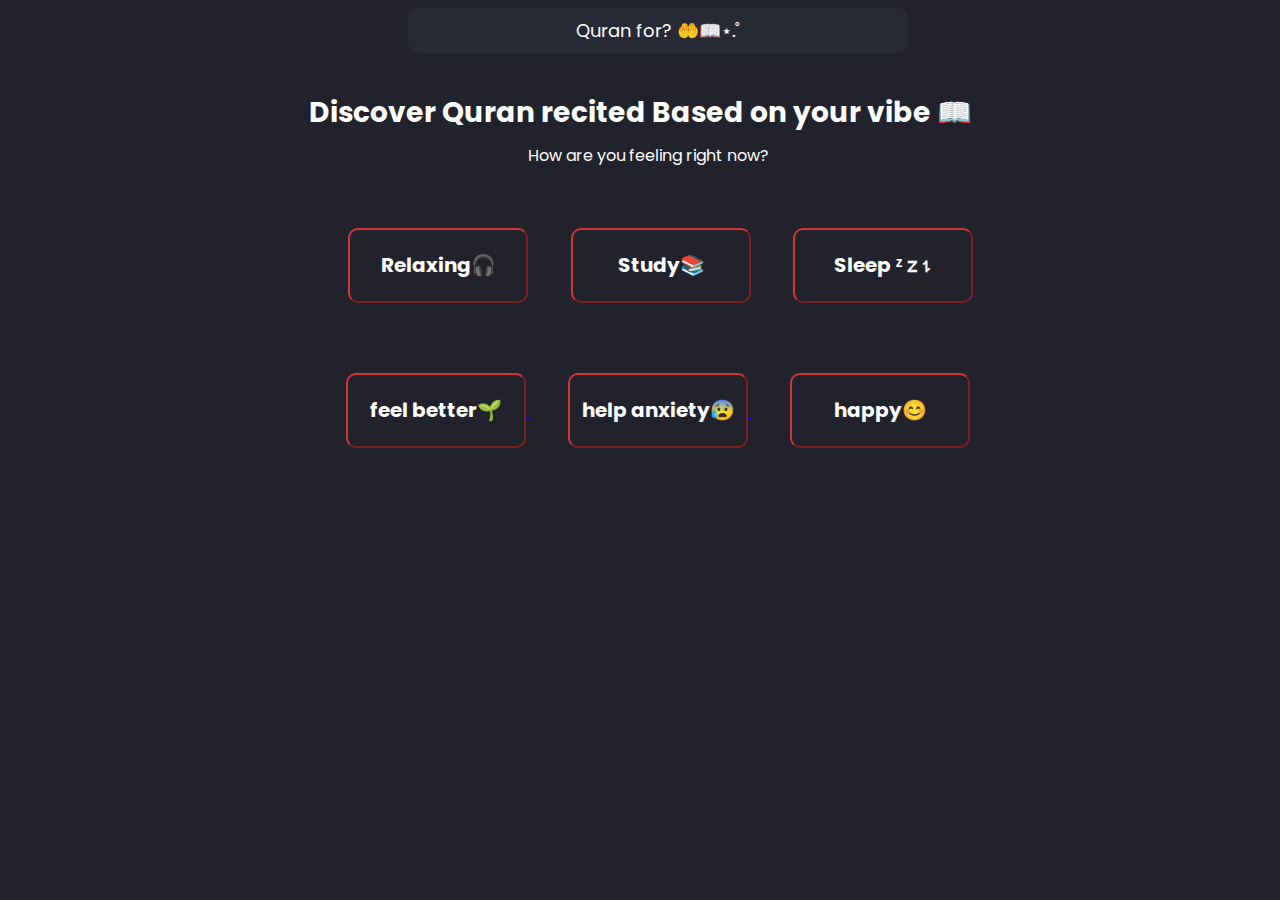
<file: index.html>
<!DOCTYPE html>
<html lang="en">

<head>
    <meta charset="UTF-8">
    <meta name="viewport" content="width=device-width, initial-scale=1.0">
    <title>Quran for?</title>
    <link rel="stylesheet" href="style.css">
    <link rel="preconnect" href="https://fonts.googleapis.com">
    <link rel="preconnect" href="https://fonts.gstatic.com" crossorigin>
    <link
        href="https://fonts.googleapis.com/css2?family=Poppins:ital,wght@0,100;0,200;0,300;0,400;0,500;0,600;0,700;0,800;0,900;1,100;1,200;1,300;1,400;1,500;1,600;1,700;1,800;1,900&display=swap"
        rel="stylesheet">
</head>

<body>
    <div class="con">
        <p>Quran for? 🤲📖⋆.˚</p>



    </div>
    <h1 class="title">Discover Quran recited Based on your vibe 📖</h1>

    <p class="teks">How are you feeling right now?</p>

    <div class="container">

        <div class="btrapper">
            <a href="relaxing.html">
                <button class="cil">Relaxing🎧</button>
            </a>

            <a href="study.html">
                <button class="study">Study📚</button>
            </a>

            <a href="sleep.html">
                <button class="sleep">Sleep ᶻ 𝗓 𐰁</button>
            </a>
        </div>


        <div class="btrapper2">
            <a href="better.html">
                <button class="bet">feel better🌱</button>
            </a>

            <a href="anxiety.html">
                <button class="anxi">help anxiety😰</button>
            </a>

            <a href="hapii.html">
                <button class="happy">happy😊</button>
            </a>
        </div>





    </div>

</body>

</html>
</file>
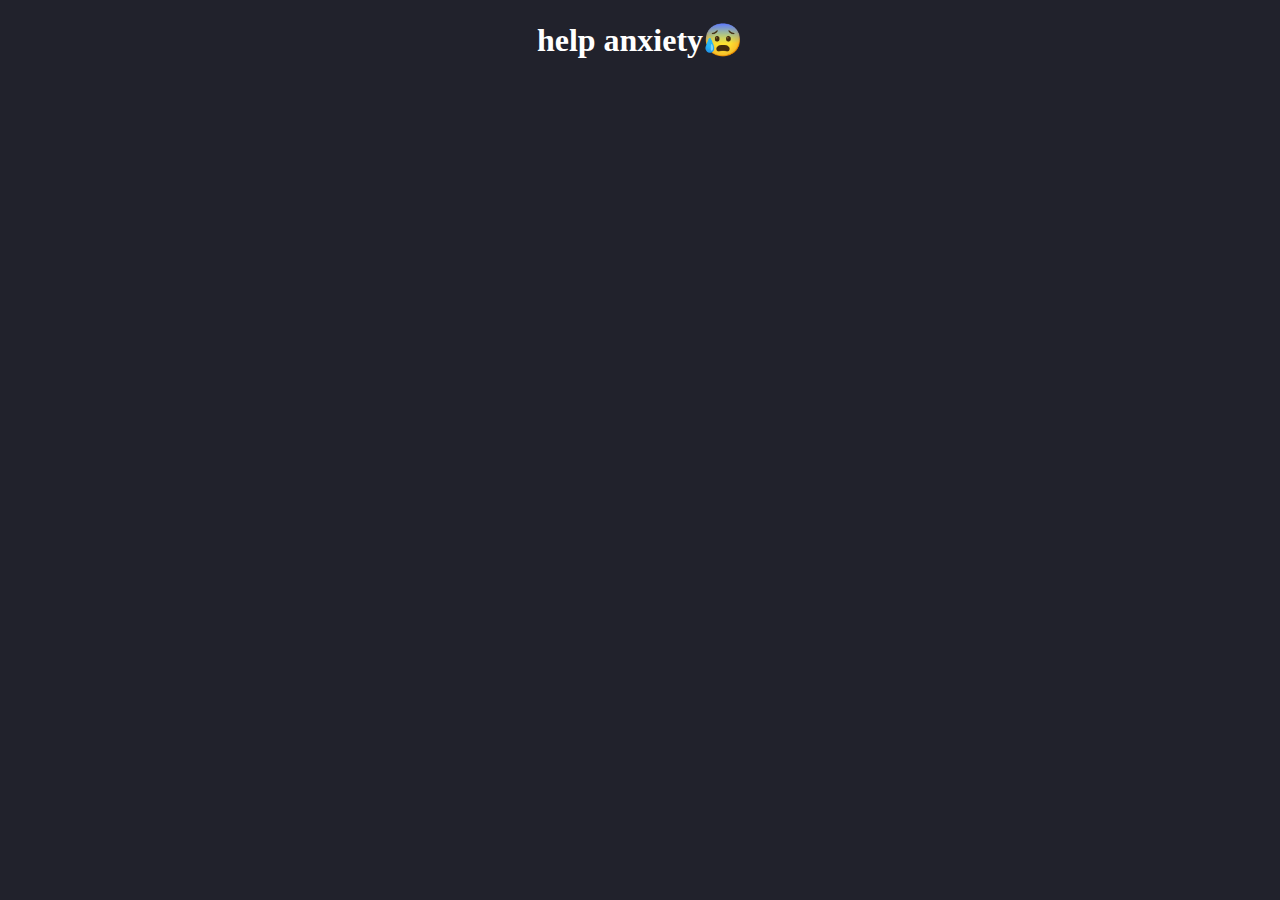
<file: anxiety.html>
<!DOCTYPE html>
<html lang="en">
<head>
    <meta charset="UTF-8">
    <meta name="viewport" content="width=device-width, initial-scale=1.0">
    <title>help anxiety😰</title>
    <link rel="stylesheet" href="style.css">
</head>
<body>
    <h1 class="text8">help anxiety😰</h1>

    <div class="cont8">
        <iframe width="560" height="315" src="https://www.youtube.com/embed/elVYeTyjw7Y?si=mtcrZFImwYuWOmKI" title="YouTube video player" frameborder="0" allow="accelerometer; autoplay; clipboard-write; encrypted-media; gyroscope; picture-in-picture; web-share" referrerpolicy="strict-origin-when-cross-origin" allowfullscreen></iframe>

    </div>
</body>
</html>
</file>
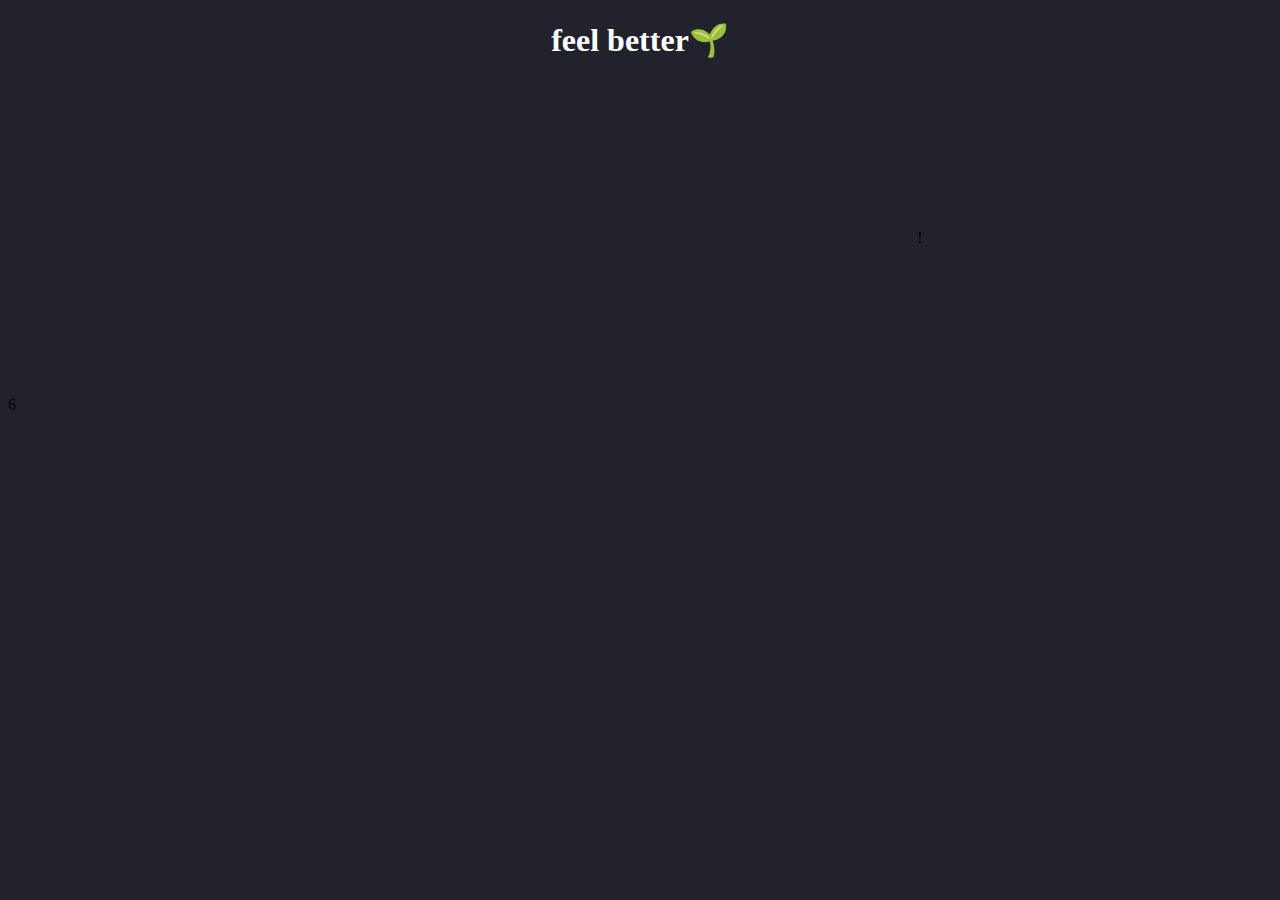
<file: better.html>
<!DOCTYPE html>
<html lang="en">

<head>
    <meta charset="UTF-8">
    <meta name="viewport" content="width=device-width, initial-scale=1.0">
    <title>feel better🌱</title>
    <link rel="stylesheet" href="style.css">
</head>

<body>
    <h1 class="text8">feel better🌱</h1>
    <div class="cont8">

        <iframe width="560" height="315" src="https://www.youtube.com/embed/4wq-_mYcsAE?si=KBAeOBjX7PDPIEog"
            title="YouTube video player" frameborder="0"
            allow="accelerometer; autoplay; clipboard-write; encrypted-media; gyroscope; picture-in-picture; web-share"
            referrerpolicy="strict-origin-when-cross-origin" allowfullscreen></iframe>!


    </div>6


</body>

</html>
</file>
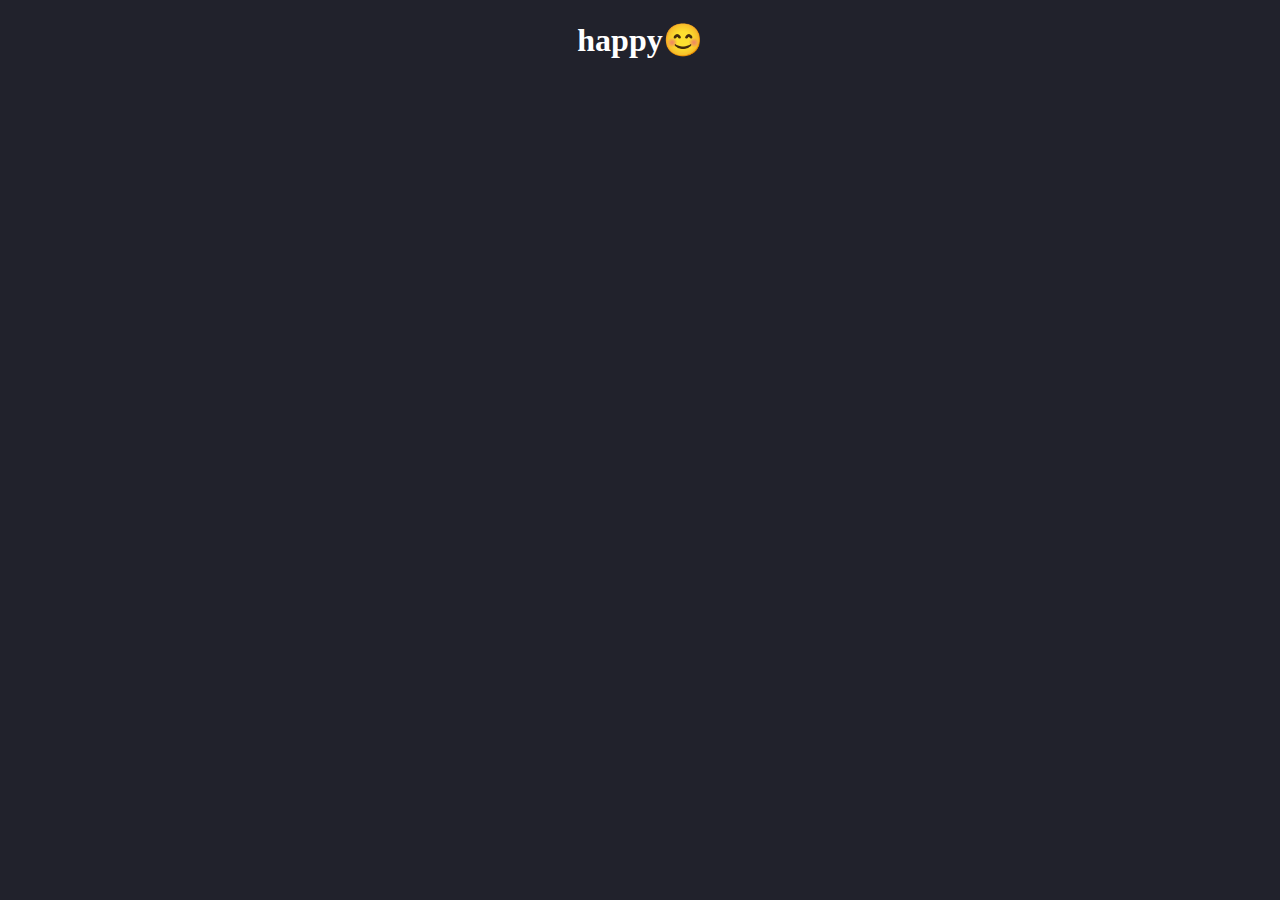
<file: hapii.html>
<!DOCTYPE html>
<html lang="en">
<head>
    <meta charset="UTF-8">
    <meta name="viewport" content="width=device-width, initial-scale=1.0">
    <title>happy😊</title>
    <link rel="stylesheet" href="style.css">
</head>
<body>
    <h1 class="text8">happy😊</h1>

    <div class="cont8">
        <iframe width="560" height="315" src="https://www.youtube.com/embed/kCSfg-DuMP0?si=KP6V22Cg5o_MmDnB" title="YouTube video player" frameborder="0" allow="accelerometer; autoplay; clipboard-write; encrypted-media; gyroscope; picture-in-picture; web-share" referrerpolicy="strict-origin-when-cross-origin" allowfullscreen></iframe>
    </div>
    
</body>
</html>
</file>
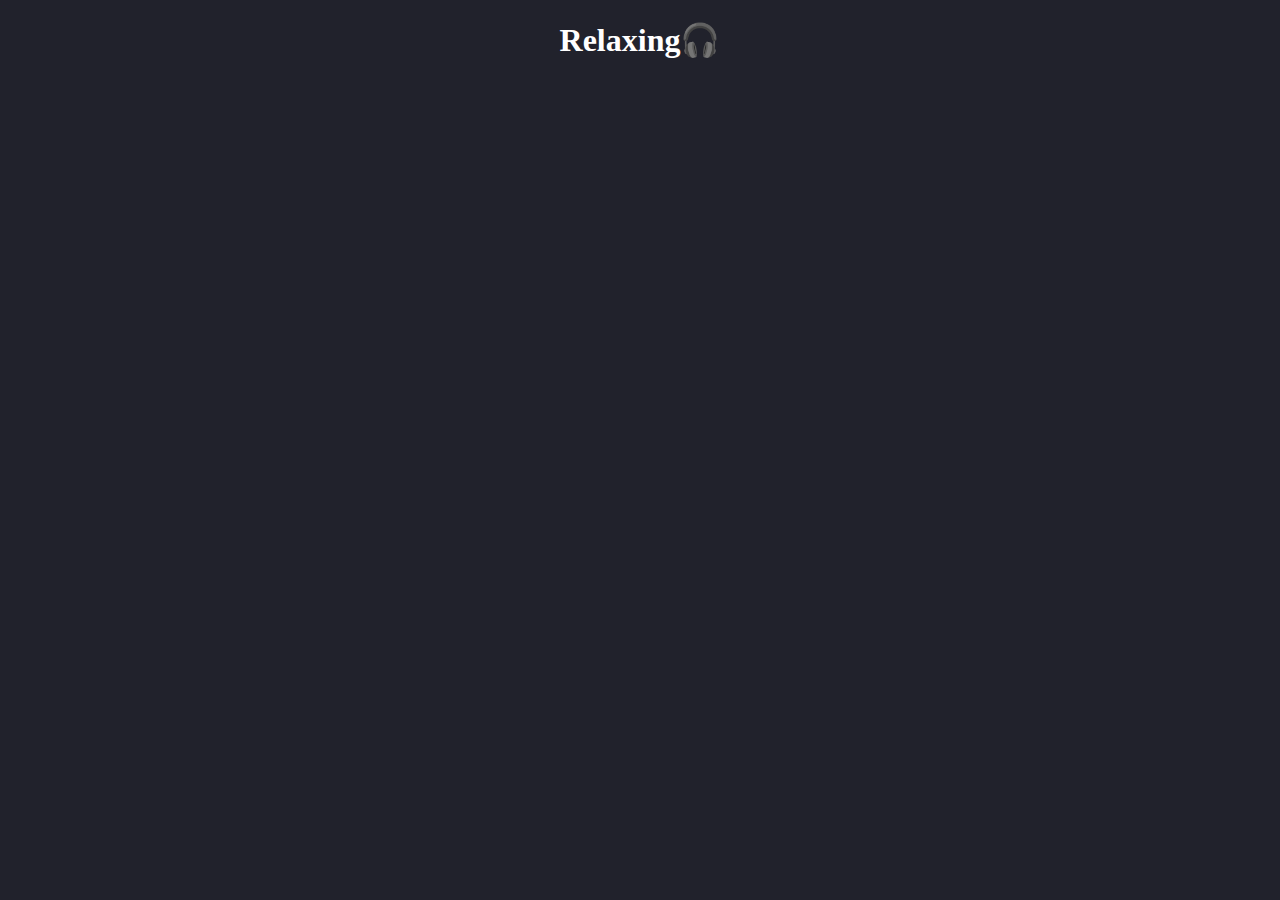
<file: relaxing.html>
<!DOCTYPE html>
<html lang="en">
<link rel="stylesheet" href="style.css">

<head>
    <meta charset="UTF-8">
    <meta name="viewport" content="width=device-width, initial-scale=1.0">
    <title>Relaxing🎧</title>
</head>

<h1 class="osas">Relaxing🎧</h1>
<div class="chill">


    <iframe width="560" height="315" src="https://www.youtube.com/embed/Ig9lS7H83Nk?si=wwfWmhavidpQvqPV"
        title="YouTube video player" frameborder="0"
        allow="accelerometer; autoplay; clipboard-write; encrypted-media; gyroscope; picture-in-picture; web-share"
        referrerpolicy="strict-origin-when-cross-origin" allowfullscreen id="gamabr1"></iframe>
</div>
</body>

</html>
</file>
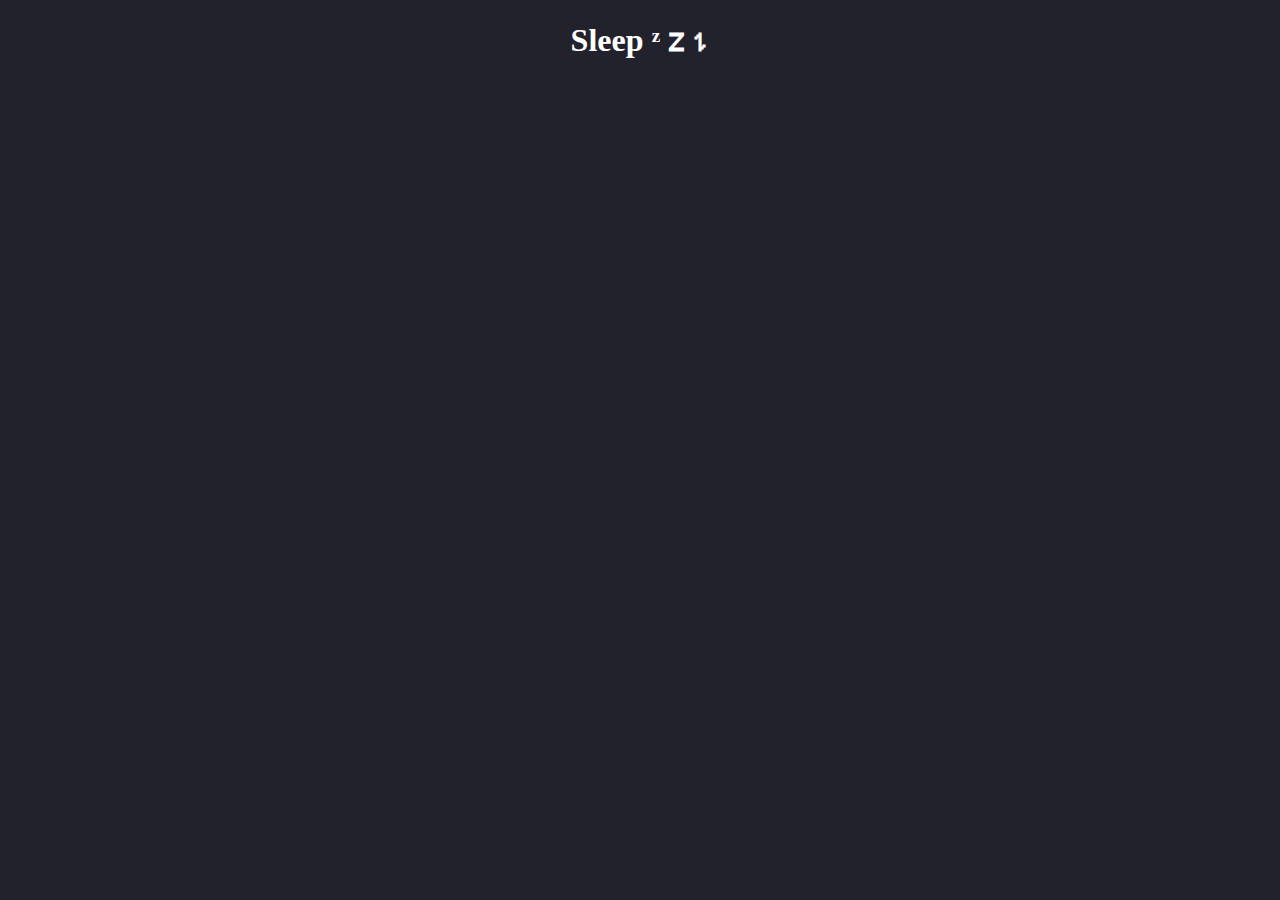
<file: sleep.html>
<!DOCTYPE html>
<html lang="en">

<head>
    <meta charset="UTF-8">
    <meta name="viewport" content="width=device-width, initial-scale=1.0">
    <link rel="stylesheet" href="style.css">
    <title>Sleep ᶻ 𝗓 𐰁</title>
</head>

<body>

    <h1 class="slep">Sleep ᶻ 𝗓 𐰁</h1>
    <div class="cont4">
        <iframe width="560" height="315" src="https://www.youtube.com/embed/R18UgSTU2Jo?si=6EH6yIhtPIrXEPgB"
            title="YouTube video player" frameborder="0"
            allow="accelerometer; autoplay; clipboard-write; encrypted-media; gyroscope; picture-in-picture; web-share"
            referrerpolicy="strict-origin-when-cross-origin" allowfullscreen></iframe>


    </div>

</body>

</html>
</file>
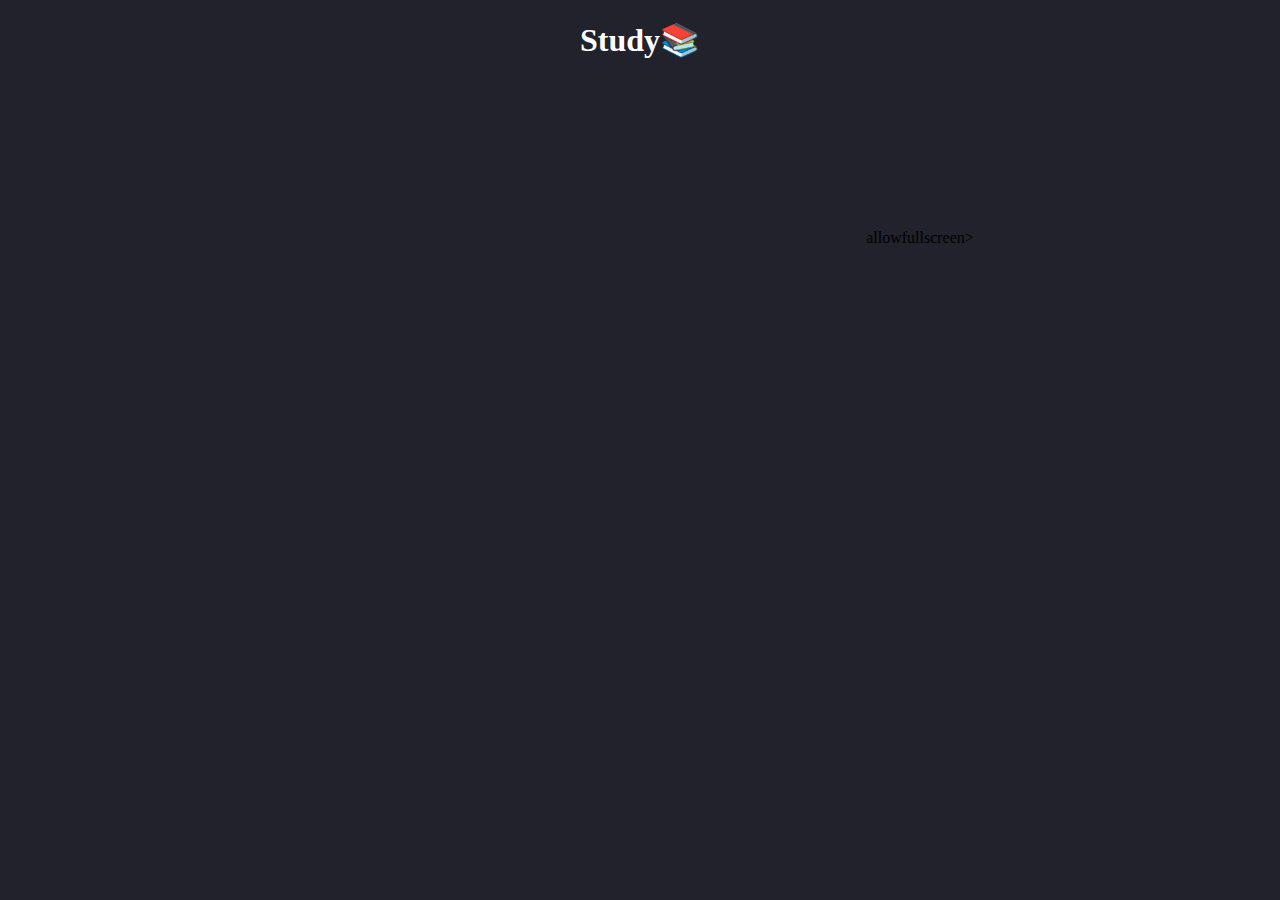
<file: study.html>
<!DOCTYPE html>
<html lang="en">

<head>
    <meta charset="UTF-8">
    <meta name="viewport" content="width=device-width, initial-scale=1.0">
    <link rel="stylesheet" href="style.css">
    <title>Study📚</title>
</head>

<body>


    <h1 class="studi">Study📚</h1>

    <div class="cont3">
        <iframe width="560" height="315" src="https://www.youtube.com/embed/vx8jJiekI10?si=uLg4qByCIwIHl3MR"
            title="YouTube video player" frameborder="0"
            allow="accelerometer; autoplay; clipboard-write; encrypted-media; gyroscope; picture-in-picture; web-share"
            referrerpolicy="strict-origin-when-cross-origin" allowfullscreen></iframe>allowfullscreen></iframe>
    </div>

</body>

</html>
</file>
<file: style.css>
/* font-family: "Poppins", sans-serif; */
body {

    background-color: #21222C;
}

.con {
    width: 500px;
    height: 45px;
    background-color: #272935;
    border-radius: 10px;
    display: flex;
    color: white;
    justify-content: center;
    align-items: center;
    margin-left: 400px;
    font-family: "Poppins", sans-serif;
    font-size: 18px;
}

.title {
    color: white;
    font-family: "Poppins", sans-serif;
    font-size: 28px;
    justify-content: center;
    display: flex;
    padding-top: 20px;
}

.teks {
    color: white;
    font-family: "Poppins", sans-serif;
    align-items: center;
    justify-content: center;
    margin-left: 520px;
    margin-top: -10px;


}

.cil {
    width: 180px;
    height: 75px;
    font-family: "Poppins", sans-serif;
    align-items: center;
    justify-content: center;
    font-size: 20px;
    font-weight: bold;
    color: white;
    background-color: #21222C;
    border-color: #D23737;
    border-radius: 10px;
}

.cil:hover {

    background-color: #D23737;
}

.container {
    margin-top: 60px;
    margin-left: 220px;

}

.chill {
    background-color: #21222C;

}

.study {
    width: 180px;
    height: 75px;
    font-family: "Poppins", sans-serif;
    align-items: center;
    justify-content: center;
    font-size: 20px;
    font-weight: bold;
    color: white;
    background-color: #21222C;
    border-color: #D23737;
    border-radius: 10px;
    margin-left: 39px;

}

.study:hover {
    background-color: #D23737;
}

.sleep {
    width: 180px;
    height: 75px;
    font-family: "Poppins", sans-serif;
    align-items: center;
    justify-content: center;
    font-size: 20px;
    font-weight: bold;
    color: white;
    background-color: #21222C;
    border-color: #D23737;
    border-radius: 10px;
    margin-left: 38px;
}

.sleep:hover {
    background-color: #D23737;
}

.btrapper {
    margin-left: 120px;

}

.btrapper2 {
    margin-left: 80px;
    margin-top: 70px;

}

.bet {
    width: 180px;
    height: 75px;
    font-family: "Poppins", sans-serif;
    align-items: center;
    justify-content: center;
    font-size: 20px;
    font-weight: bold;
    color: white;
    background-color: #21222C;
    border-color: #D23737;
    border-radius: 10px;
    margin-left: 38px;
}

.bet:hover {
    background-color: #D23737;

}

.anxi {
    width: 180px;
    height: 75px;
    font-family: "Poppins", sans-serif;
    align-items: center;
    justify-content: center;
    font-size: 20px;
    font-weight: bold;
    color: white;
    background-color: #21222C;
    border-color: #D23737;
    border-radius: 10px;
    margin-left: 38px;
}

.anxi:hover {
    background-color: #D23737;

}


.happy {

    width: 180px;
    height: 75px;
    font-family: "Poppins", sans-serif;
    align-items: center;
    justify-content: center;
    font-size: 20px;
    font-weight: bold;
    color: white;
    background-color: #21222C;
    border-color: #D23737;
    border-radius: 10px;
    margin-left: 38px;
}

.happy:hover {
    background-color: #D23737;

}

.chill {
    display: flex;
    align-items: center;
    justify-content: center;

}

.osas {
    color: white;
    display: flex;
    align-items: center;
    align-content: center;
    justify-content: center;
}

#gamabr1 {
    display: flex;
    align-items: center;
    justify-content: center;
    align-items: center;
    position: relative;

}

.cont3 {
    display: flex;
    align-items: center;
    justify-content: center;

}

.studi {
    color: white;
    display: flex;
    justify-content: center;
}

.slep {
    color: white;
    display: flex;
    align-items: center;
    justify-content: center;
}

.cont4 {
    display: flex;
    align-items: center;
    justify-content: center;
}


/* learn from mistake :v */

.text8 {
    color: white;
    display: flex;
    justify-content: center;
}

.cont8 {
    display: flex;
    align-items: center;
    justify-content: center;
}
</file>
